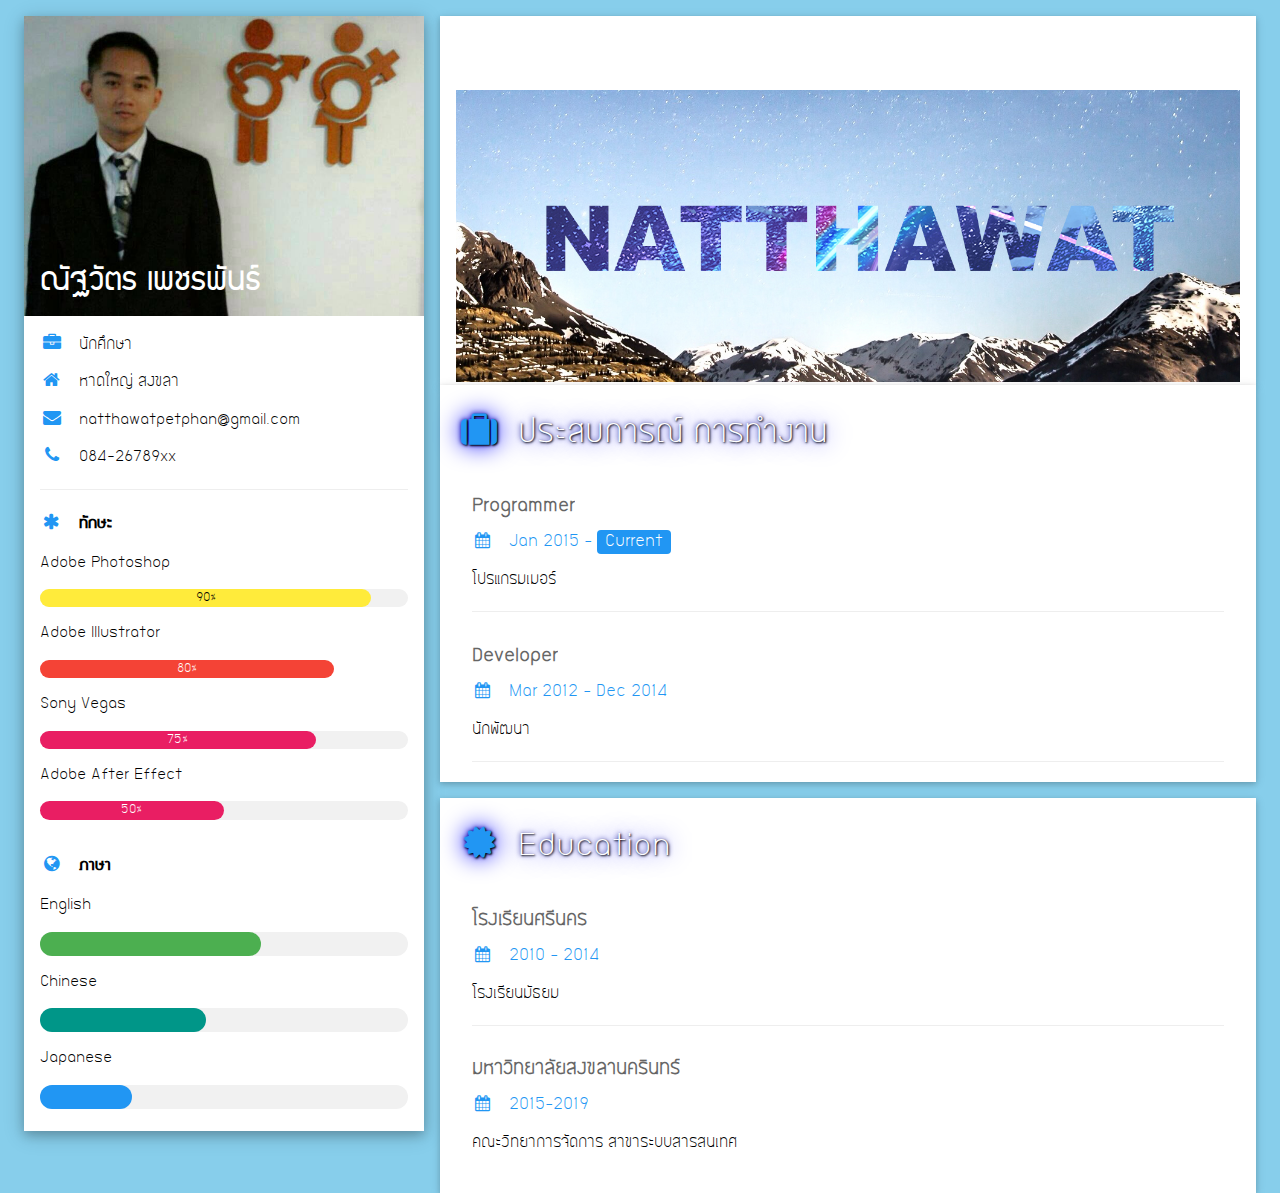
<file: index.html>
<!DOCTYPE html>
<html>
<title>Resume</title>
<meta charset="UTF-8">
<meta name="viewport" content="width=device-width, initial-scale=1">
<link rel="stylesheet" href="w3.css">
<link rel='stylesheet' href='font/stylesheet.css'>
<link rel='stylesheet' href='font/stylesheet1.css'>
<link rel="stylesheet" href="https://cdnjs.cloudflare.com/ajax/libs/font-awesome/4.7.0/css/font-awesome.min.css">
<style>
  h2{color:#E6E6FA;text-shadow: 1px 1px 2px black, 0 0 25px blue, 0 0 5px darkblue;}
html,body,h3,h2,h4,h5,h6 {font-family: "bangna_newregular", sans-serif}
h1{font-family: "supermarketregular", sans-serif}


</style>
<body class="w3-light-blue">

<!-- Page Container -->
<div class="w3-content w3-margin-top" style="max-width:1400px;">

  <!-- The Grid -->
  <div class="w3-row-padding">
  <div class="w3-row-padding">
  
    <!-- Left Column -->
    <div class="w3-third">
    
      <div class="w3-white w3-text-black w3-card-4">
        <div class="w3-display-container">
          <img src="profile.jpg" style="width:100%" alt="Avatar">
          <div class="w3-display-bottomleft w3-container w3-text-white">
            <h1>ณัฐวัตร เพชรพันธ์</h1>
           
          </div>
        </div>
        <div class="w3-container">
          <p><i class="fa fa-briefcase fa-fw w3-margin-right w3-large w3-text-blue"></i>นักศึกษา</p>
          <p><i class="fa fa-home fa-fw w3-margin-right w3-large w3-text-blue"></i>หาดใหญ่ สงขลา</p>
          <p><i class="fa fa-envelope fa-fw w3-margin-right w3-large w3-text-blue"></i>natthawatpetphan@gmail.com</p>
          <p><i class="fa fa-phone fa-fw w3-margin-right w3-large w3-text-blue"></i>084-26789xx</p>
          <hr>

          <h1 class="w3-large"><b><i class="fa fa-asterisk fa-fw w3-margin-right w3-text-blue"></i>ทักษะ</b></h1>
          <p>Adobe Photoshop</p>
          <div class="w3-light-grey w3-round-xlarge w3-small">
            <div class="w3-container w3-center w3-round-xlarge w3-yellow" style="width:90%">90%</div>
          </div>
          <p>Adobe Illustrator</p>
          <div class="w3-white-grey w3-round-xlarge w3-small">
            <div class="w3-container w3-center w3-round-xlarge w3-red" style="width:80%">
              <div class="w3-center w3-text-white">80%</div>
            </div>
          </div>
          <p>Sony Vegas</p>
          <div class="w3-light-grey w3-round-xlarge w3-small">
            <div class="w3-container w3-center w3-round-xlarge w3-pink" style="width:75%">75%</div>
          </div>
          <p>Adobe After Effect</p>
          <div class="w3-light-grey w3-round-xlarge w3-small">
            <div class="w3-container w3-center w3-round-xlarge w3-pink" style="width:50%">50%</div>
          </div>
          <br>

          <h1 class="w3-large w3-text-theme"><b><i class="fa fa-globe fa-fw w3-margin-right w3-text-blue"></i>ภาษา</b></h1>
          <p>English</p>
          <div class="w3-light-grey w3-round-xlarge">
            <div class="w3-round-xlarge w3-green" style="height:24px;width:60%"></div>
          </div>
          <p>Chinese</p>
          <div class="w3-light-grey w3-round-xlarge">
            <div class="w3-round-xlarge w3-teal" style="height:24px;width:45%"></div>
          </div>
          <p>Japanese</p>
          <div class="w3-light-grey w3-round-xlarge">
            <div class="w3-round-xlarge w3-blue" style="height:24px;width:25%"></div>
          </div>
          <br>
        </div>
      </div><br>

    <!-- End Left Column -->
    </div>

    <!-- Right Column -->
    <div class="w3-twothird">
	<div class="w3-container w3-card-2 w3-white">
        <h2 class="w3-text-white "><i class="w3-margin-right w3-xxlarge w3-text-blue"></i></h2>
        
          <img class="w3-image" src="name.jpg" alt="Me" width="1800" height="150">
			
				               
     
        
        </div>

    
      <div class="w3-container w3-card-2 w3-white  w3-margin-bottom">
        <h2 class="w3-text-white w3-padding-16"><i class="fa fa-suitcase fa-fw w3-margin-right w3-xxlarge w3-text-blue"></i>ประสบการณ์ การทำงาน</h2>
        <div class="w3-container">
          <h5 class="w3-opacity"><b>Programmer</b></h5>
          <h6 class="w3-text-blue"><i class="fa fa-calendar fa-fw w3-margin-right"></i>Jan 2015 - <span class="w3-tag w3-blue w3-round">Current</span></h6>
          <p>โปรแกรมเมอร์</p>
          <hr>
        </div>
        <div class="w3-container">
          <h5 class="w3-opacity"><b>Developer </b></h5>
          <h6 class="w3-text-blue"><i class="fa fa-calendar fa-fw w3-margin-right"></i>Mar 2012 - Dec 2014</h6>
          <p>นักพัฒนา</p>
          <hr>
        </div>
        </div>

      <div class="w3-container w3-card-2 w3-white">
        <h2 class="w3-text-white w3-padding-16"><i class="fa fa-certificate fa-fw w3-margin-right w3-xxlarge w3-text-blue"></i>Education</h2>
        <div class="w3-container">
          <h5 class="w3-opacity"><b>โรงเรียนศรีนคร</b></h5>
          <h6 class="w3-text-blue"><i class="fa fa-calendar fa-fw w3-margin-right"></i>2010 - 2014</h6>
          <p>โรงเรียนมัธยม</p>
          <hr>
        </div>
        
        <div class="w3-container">
          <h5 class="w3-opacity"><b>มหาวิทยาลัยสงขลานครินทร์</b></h5>
          <h6 class="w3-text-blue"><i class="fa fa-calendar fa-fw w3-margin-right"></i>2015-2019</h6>
          <p>คณะวิทยาการจัดการ สาขาระบบสารสนเทศ</p><br>
        </div>
      </div>

    <!-- End Right Column -->
    </div>
    
  <!-- End Grid -->
  </div>
  
  <!-- End Page Container -->
</div>



</body>
</html>
</file>
<file: font/stylesheet.css>
/*! Generated by Font Squirrel (https://www.fontsquirrel.com) on January 17, 2018 */



@font-face {
    font-family: 'bangna_newregular';
    src: url('bangna-new-webfont.woff2') format('woff2'),
         url('bangna-new-webfont.woff') format('woff');
    font-weight: normal;
    font-style: normal;

}
</file>
<file: font/stylesheet1.css>
/*! Generated by Font Squirrel (https://www.fontsquirrel.com) on January 17, 2018 */



@font-face {
    font-family: 'supermarketregular';
    src: url('supermarket-webfont.woff2') format('woff2'),
         url('supermarket-webfont.woff') format('woff');
    font-weight: normal;
    font-style: normal;

}
</file>
